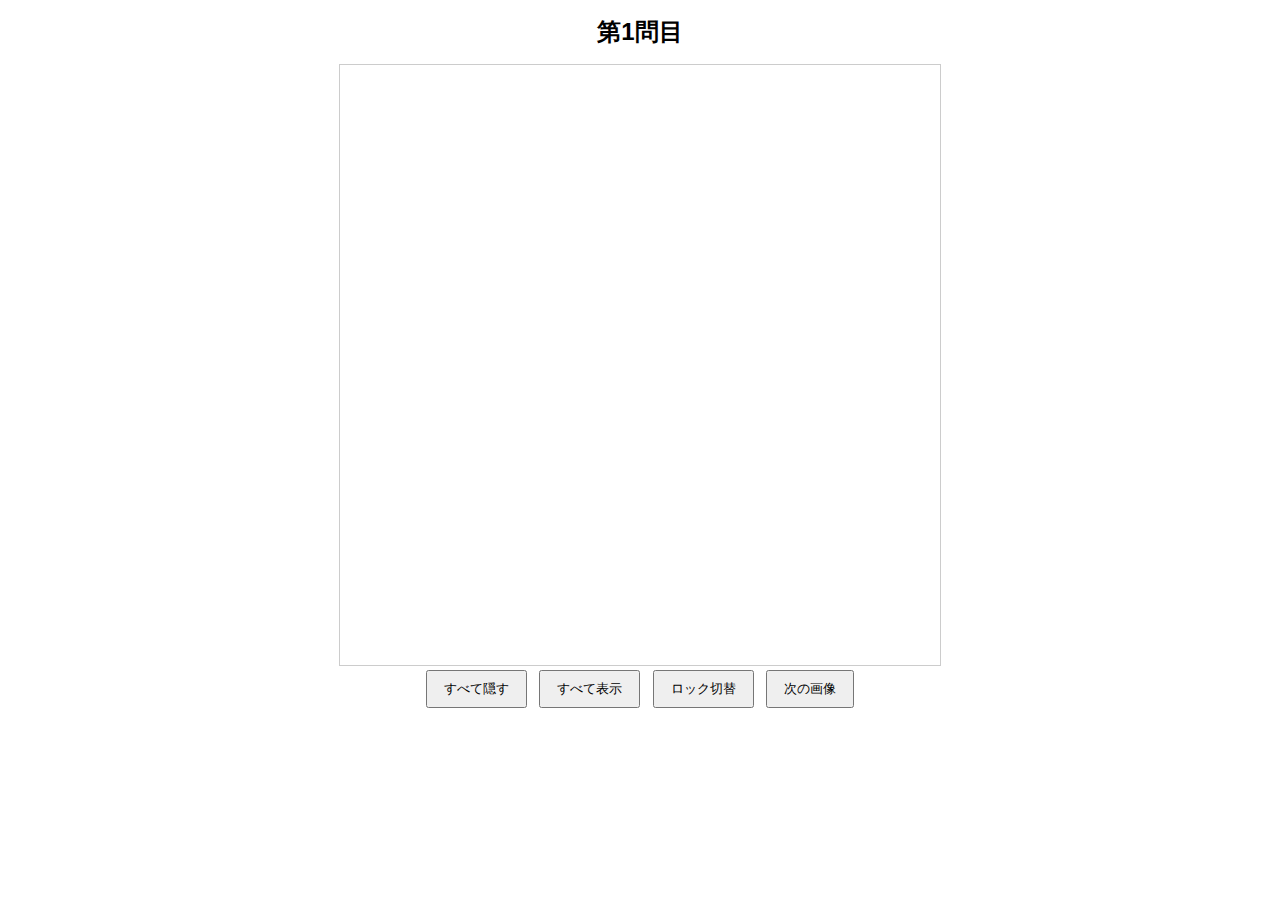
<file: index.html>
<!DOCTYPE html>
<html lang="ja">
<head>
  <meta charset="UTF-8" />
  <meta name="viewport" content="width=device-width, initial-scale=1.0"/>
  <title>画像マスクアプリ</title>
  <link rel="stylesheet" href="style.css" />
</head>
<body>
  <h1 id="title">第1問目</h1>
  <div id="grid-container"></div>
  <button onclick="hideAll()">すべて隠す</button>
  <button onclick="showAll()">すべて表示</button>
  <button onclick="toggleLock()">ロック切替</button>
  <button onclick="nextImage()">次の画像</button>
  <script src="script.js"></script>
</body>
</html>
</file>
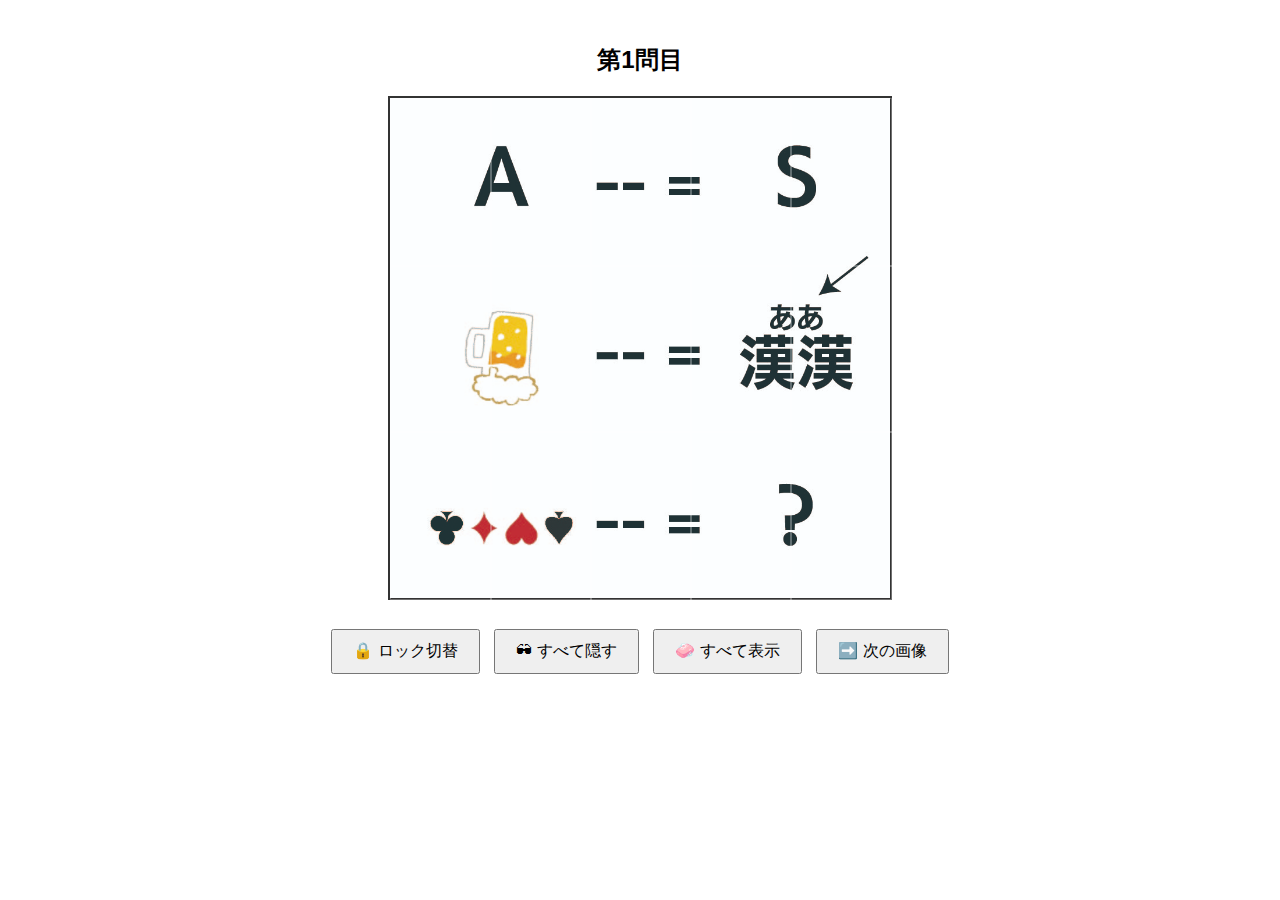
<file: tap-image-app/index3.html>
<!DOCTYPE html>
<html lang="ja">
<head>
  <meta charset="UTF-8">
  <title>画像問題アプリ</title>
  <style>
    body {
      font-family: sans-serif;
      text-align: center;
      padding: 20px;
    }

    h1 {
      font-size: 24px;
      margin-bottom: 20px;
    }

    .image-container {
      position: relative;
      display: inline-block;
      border: 2px solid #333;
      margin-bottom: 20px;
    }

    img {
      display: block;
      width: 500px;
      height: auto;
    }

    .overlay {
      position: absolute;
      background-color: rgba(0, 0, 0, 0);
      z-index: 10;
      cursor: pointer;
      transition: background-color 0.2s;
      border: 1px solid rgba(255, 255, 255, 0.3);
    }

    .overlay.hidden {
      background-color: rgba(0, 0, 0, 1);
    }

    button {
      margin: 5px;
      padding: 10px 20px;
      font-size: 16px;
      cursor: pointer;
    }
  </style>
</head>
<body>

<h1 id="title">第1問目</h1>

<div class="image-container" id="container">
  <img id="mainImage" src="image1.jpg" alt="画像">
</div>

<div>
  <button id="lockBtn">🔒 ロック切替</button>
  <button id="hideAllBtn">🕶 すべて隠す</button>
  <button id="showAllBtn">🧼 すべて表示</button>
  <button id="nextBtn">➡️ 次の画像</button>
</div>

<script>
  window.onload = function () {
    const container = document.getElementById('container');
    const image = document.getElementById('mainImage');
    const title = document.getElementById('title');
    const lockBtn = document.getElementById('lockBtn');
    const nextBtn = document.getElementById('nextBtn');
    const hideAllBtn = document.getElementById('hideAllBtn');
    const showAllBtn = document.getElementById('showAllBtn');

    const imageList = [
      { src: 'image1.jpg', rows: 3, cols: 5 },
      { src: 'image2.jpg', rows: 4, cols: 4 },
      { src: 'image3.jpg', rows: 2, cols: 6 }
    ];

    let currentImageIndex = 0;
    let isLocked = false;
    let overlays = [];

    function updateTitle() {
      title.textContent = `第${currentImageIndex + 1}問目`;
    }

    function createOverlays(imgWidth, imgHeight, rows, cols) {
      overlays.forEach(o => o.remove());
      overlays = [];

      const overlayWidth = imgWidth / cols;
      const overlayHeight = imgHeight / rows;

      for (let y = 0; y < rows; y++) {
        for (let x = 0; x < cols; x++) {
          const overlay = document.createElement('div');
          overlay.className = 'overlay';
          overlay.style.left = `${x * overlayWidth}px`;
          overlay.style.top = `${y * overlayHeight}px`;
          overlay.style.width = `${overlayWidth}px`;
          overlay.style.height = `${overlayHeight}px`;

          overlay.addEventListener('click', () => {
            if (!isLocked) {
              overlay.classList.toggle('hidden');
            }
          });

          container.appendChild(overlay);
          overlays.push(overlay);
        }
      }
    }

    function loadImage(index) {
      const imgData = imageList[index];
      image.src = imgData.src;
      updateTitle();

      image.onload = function () {
        const width = image.clientWidth;
        const height = image.clientHeight;
        createOverlays(width, height, imgData.rows, imgData.cols);
      };
    }

    lockBtn.addEventListener('click', () => {
      isLocked = !isLocked;
      alert(isLocked ? "ロックされました" : "ロック解除されました");
    });

    nextBtn.addEventListener('click', () => {
      currentImageIndex = (currentImageIndex + 1) % imageList.length;
      loadImage(currentImageIndex);
    });

    hideAllBtn.addEventListener('click', () => {
      if (!isLocked) {
        overlays.forEach(o => o.classList.add('hidden'));
      } else {
        alert("ロック中です。ロックを解除してから実行してください。");
      }
    });

    showAllBtn.addEventListener('click', () => {
      if (!isLocked) {
        overlays.forEach(o => o.classList.remove('hidden'));
      } else {
        alert("ロック中です。ロックを解除してから実行してください。");
      }
    });

    // 初期表示
    loadImage(currentImageIndex);
  };
</script>

</body>
</html>
</file>
<file: style.css>
body {
  font-family: Arial, sans-serif;
  text-align: center;
  margin: 0;
  padding: 0;
}

#title {
  font-size: 1.5rem;
  margin: 1rem;
}

#grid-container {
  display: grid;
  width: 95vw;
  max-width: 600px;
  margin: 0 auto;
  aspect-ratio: 1 / 1;
  border: 1px solid #ccc;
  position: relative;
}

.grid-cell {
  position: relative;
  border: 1px solid rgba(0, 0, 0, 0.7);
  overflow: hidden;
}

.grid-cell img {
  width: 100%;
  height: 100%;
  object-fit: cover;
}

.mask {
  position: absolute;
  top: 0;
  left: 0;
  width: 100%;
  height: 100%;
  background-color: rgba(0, 0, 0, 1);
  display: none;
  pointer-events: none;
}

.controls {
  margin: 1rem;
}

button {
  margin: 0.25rem;
  padding: 0.5rem 1rem;
}
</file>
